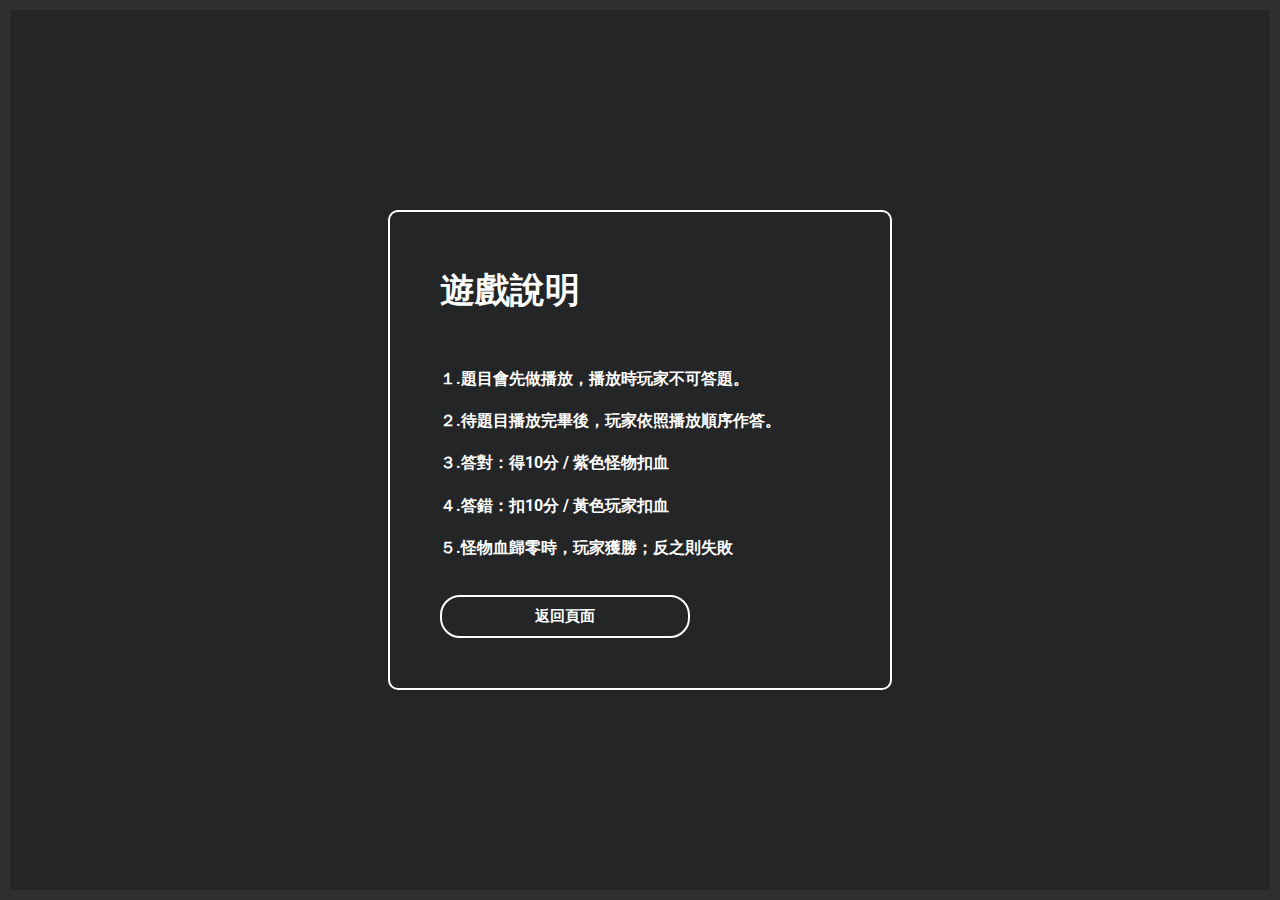
<file: help.html>
<!DOCTYPE html>
<html lang="en">

<head>
  <meta charset="UTF-8">
  <title>CodePen - 2020專題用（help）</title>
  <link rel="stylesheet" href="./help.css">

</head>

<body>
  <!-- partial:index.partial.html -->
  <div>
    <h3>遊戲說明</h3>
    <h4>１.題目會先做播放，播放時玩家不可答題。</h4>
    <h4>２.待題目播放完畢後，玩家依照播放順序作答。</h4>
    <h4>３.答對：得10分 / 紫色怪物扣血</h4>
    <h4>４.答錯：扣10分 / 黃色玩家扣血</h4>
    <h4>５.怪物血歸零時，玩家獲勝；反之則失敗</h4>
    <button class="returnpage" onclick="returnpage()">返回頁面</button>
  </div>
  <!-- partial -->
  <script src='https://cdnjs.cloudflare.com/ajax/libs/jquery/3.5.1/jquery.min.js'></script>
  <script src="./help.js"></script>

</body>

</html>
</file>
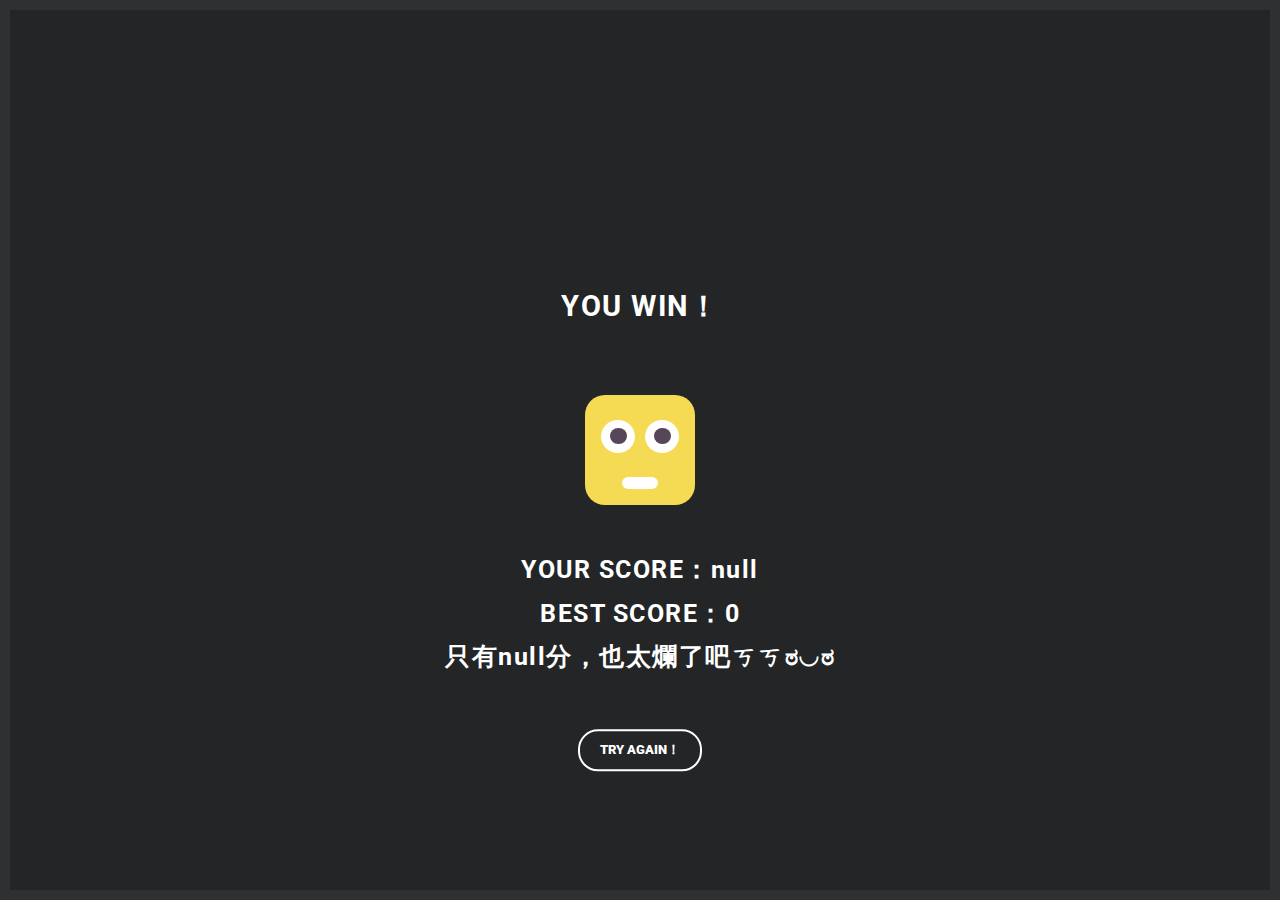
<file: result1.html>
<!DOCTYPE html>
<html lang="en">

<head>
  <meta charset="UTF-8">
  <title>CodePen - 2020專題用（result1）</title>
  <link rel="stylesheet" href="./result1.css">

</head>

<body>
  <!-- partial:index.partial.html -->
  <div class="result1_page">
    <div class="character">
      <div class="eyes">
        <div class="eye">
          <div class="eyeball"></div>
        </div>
        <div class="eye">
          <div class="eyeball"></div>
        </div>
      </div>
      <div class="mouth"></div>
    </div>
  </div>
  <div class="word">
    <h3>YOU WIN！</h3>
    <h4 class="s">SCORE</h4>
    <h4 class="best">Best SCORE</h4>
    <h4 class="result">結果</h4>
    <button onclick="window.location.href='index.html'">TRY AGAIN！</button>
  </div>
  <!-- partial -->
  <script src='https://cdnjs.cloudflare.com/ajax/libs/jquery/3.5.1/jquery.min.js'></script>
  <script src="./result1.js"></script>

</body>

</html>
</file>
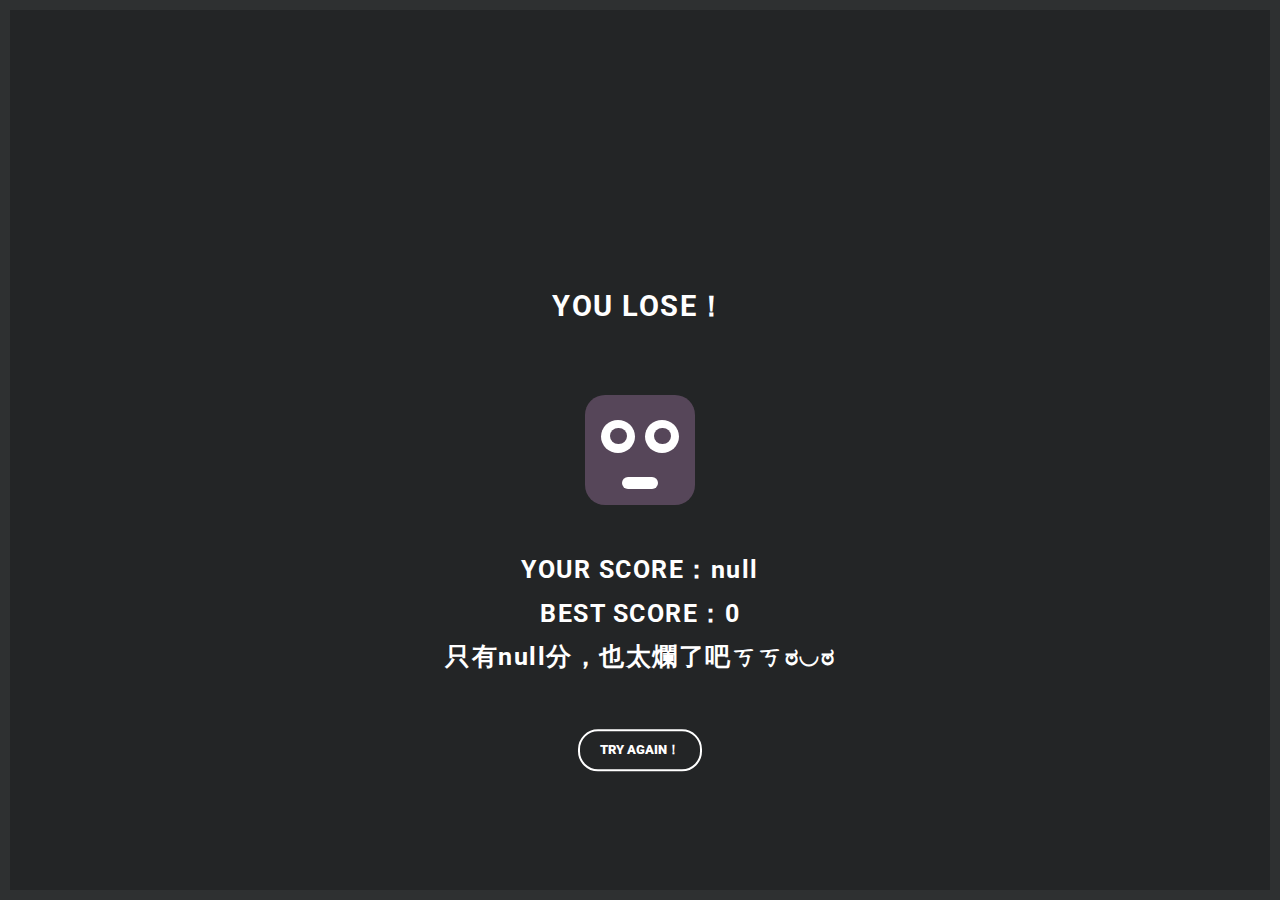
<file: result2.html>
<!DOCTYPE html>
<html lang="en">

<head>
  <meta charset="UTF-8">
  <title>CodePen - 2020專題用（result2）</title>
  <link rel="stylesheet" href="./result2.css">

</head>

<body>
  <!-- partial:index.partial.html -->
  <div class="result1_page">
    <div class="character">
      <div class="eyes">
        <div class="eye">
          <div class="eyeball"></div>
        </div>
        <div class="eye">
          <div class="eyeball"></div>
        </div>
      </div>
      <div class="mouth"></div>
    </div>
  </div>
  <div class="word">
    <h3>YOU LOSE！</h3>
    <h4 class="s">SCORE</h4>
    <h4 class="best">Best SCORE</h4>
    <h4 class="result">結果</h4>
    <button onclick="window.location.href='index.html'">TRY AGAIN！</button>
  </div>
  <!-- partial -->
  <script src='https://cdnjs.cloudflare.com/ajax/libs/jquery/3.5.1/jquery.min.js'></script>
  <script src="./result2.js"></script>

</body>

</html>
</file>
<file: help.css>
@import url("https://fonts.googleapis.com/css2?family=Roboto:wght@500&display=swap");
html, body {
  font-family: "roboto";
  background-color: #232526;
  color: white;
  display: flex;
  justify-content: center;
  align-items: center;
  width: 100%;
  height: 100%;
  margin: 0;
  border: solid 5px rgba(255, 255, 255, 0.05);
  box-sizing: border-box;
  transition: 0.5s;
}
html:active, body:active {
  transition: 0s;
  border: solid 5px rgba(255, 255, 255, 0.1);
}

div {
  width: 400px;
  border: 2px solid;
  border-radius: 10px;
  padding: 50px;
  padding-top: 20px;
}

h3 {
  padding-bottom: 20px;
  font-size: 35px;
}

button {
  margin-top: 15px;
  width: 250px;
  background-color: #232526;
  font-family: "roboto";
  font-weight: 900;
  font-size: 15px;
  padding: 10px 20px;
  border-radius: 20px;
  border: 2px solid white;
  color: white;
  cursor: pointer;
}
button:hover {
  background-color: white;
  color: black;
  transition: 0.7s;
}
</file>
<file: result1.css>
@import url("https://fonts.googleapis.com/css2?family=Roboto:wght@500&display=swap");
html, body {
  font-family: "roboto";
  background-color: #232526;
  color: white;
  display: flex;
  justify-content: center;
  align-items: center;
  width: 100%;
  height: 100%;
  margin: 0;
  border: solid 5px rgba(255, 255, 255, 0.05);
  box-sizing: border-box;
  transition: 0.5s;
}

.character {
  width: 110px;
  height: 110px;
  display: flex;
  justify-content: center;
  align-items: center;
  background-color: #f5da53;
  border-radius: 20px;
  flex-direction: column;
}
.character .eyes {
  display: flex;
  justify-content: center;
  align-items: center;
  width: 80%;
  height: 80%;
}
.character .eye {
  margin: 5px;
  width: 40%;
  height: 40%;
  border-radius: 50%;
  background-color: #fff;
  display: flex;
  justify-content: center;
  align-items: center;
}
.character .eyeball {
  width: 50%;
  height: 50%;
  border-radius: 50%;
  background-color: #564659;
}
.character .mouth {
  width: 32%;
  height: 12px;
  background-color: white;
  border-radius: 12px;
  margin-bottom: 15%;
}

.word {
  letter-spacing: 1.5px;
  font-size: 25px;
}

h3 {
  position: absolute;
  left: 50%;
  top: 30%;
  transform: translate(-50%, -30%);
}

.s {
  position: absolute;
  left: 50%;
  top: 60%;
  transform: translate(-50%, -60%);
}

.best {
  position: absolute;
  left: 50%;
  top: 65%;
  transform: translate(-50%, -65%);
}

.result {
  position: absolute;
  left: 50%;
  top: 70%;
  transform: translate(-50%, -70%);
}

.b {
  position: absolute;
  left: 50%;
  top: 65%;
  transform: translate(-50%, -65%);
}

button {
  position: absolute;
  left: 50%;
  top: 85%;
  transform: translate(-50%, -85%);
  background-color: #232526;
  font-family: "roboto";
  font-weight: 900;
  padding: 10px 20px;
  border-radius: 20px;
  border: 2px solid white;
  color: white;
  cursor: pointer;
}
button:hover {
  background-color: white;
  color: black;
  transition: 0.7s;
}

@keyframes eyemove {
  0%,10% {
    transform: translate(50%);
  }
  90%,100% {
    transform: translate(-50%);
  }
}
.eyeball {
  animation: eyemove 1.6s infinite alternate;
}
</file>
<file: result2.css>
@import url("https://fonts.googleapis.com/css2?family=Roboto:wght@500&display=swap");
html, body {
  font-family: "roboto";
  background-color: #232526;
  color: white;
  display: flex;
  justify-content: center;
  align-items: center;
  width: 100%;
  height: 100%;
  margin: 0;
  border: solid 5px rgba(255, 255, 255, 0.05);
  box-sizing: border-box;
  transition: 0.5s;
}

.character {
  width: 110px;
  height: 110px;
  display: flex;
  justify-content: center;
  align-items: center;
  background-color: #564659;
  border-radius: 20px;
  flex-direction: column;
}
.character .eyes {
  display: flex;
  justify-content: center;
  align-items: center;
  width: 80%;
  height: 80%;
}
.character .eye {
  margin: 5px;
  width: 40%;
  height: 40%;
  border-radius: 50%;
  background-color: #fff;
  display: flex;
  justify-content: center;
  align-items: center;
}
.character .eyeball {
  width: 50%;
  height: 50%;
  border-radius: 50%;
  background-color: #564659;
}
.character .mouth {
  width: 32%;
  height: 12px;
  background-color: white;
  border-radius: 12px;
  margin-bottom: 15%;
}

.word {
  letter-spacing: 1.5px;
  font-size: 25px;
}

h3 {
  position: absolute;
  left: 50%;
  top: 30%;
  transform: translate(-50%, -30%);
}

.s {
  position: absolute;
  left: 50%;
  top: 60%;
  transform: translate(-50%, -60%);
}

.best {
  position: absolute;
  left: 50%;
  top: 65%;
  transform: translate(-50%, -65%);
}

.result {
  position: absolute;
  left: 50%;
  top: 70%;
  transform: translate(-50%, -70%);
}

.b {
  position: absolute;
  left: 50%;
  top: 65%;
  transform: translate(-50%, -65%);
}

button {
  position: absolute;
  left: 50%;
  top: 85%;
  transform: translate(-50%, -85%);
  background-color: #232526;
  font-family: "roboto";
  font-weight: 900;
  padding: 10px 20px;
  border-radius: 20px;
  border: 2px solid white;
  color: white;
  cursor: pointer;
}
button:hover {
  background-color: white;
  color: black;
  transition: 0.7s;
}

@keyframes eyemove {
  0%,10% {
    transform: translate(50%);
  }
  90%,100% {
    transform: translate(-50%);
  }
}
.eyeball {
  animation: eyemove 1.6s infinite alternate;
}
</file>
